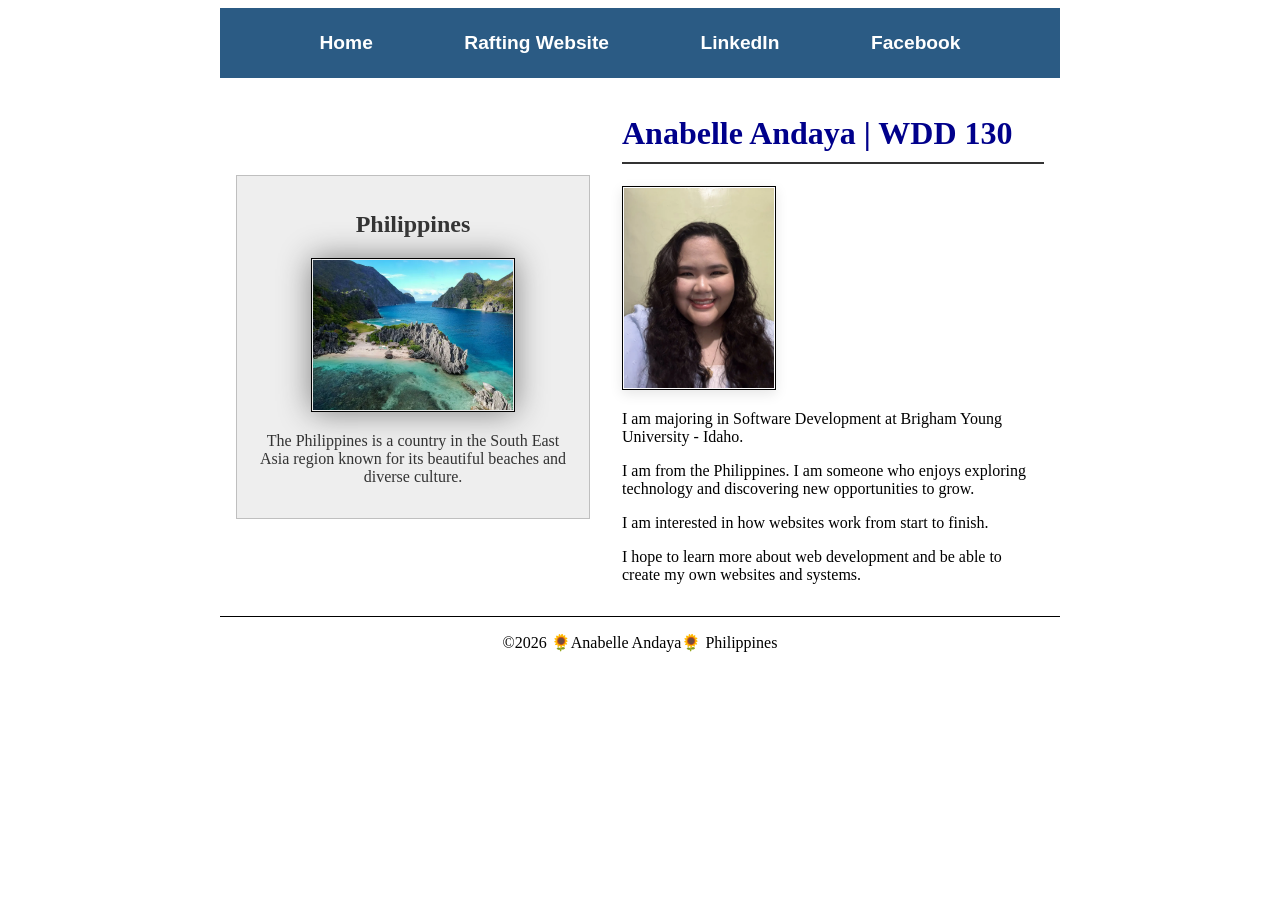
<file: index.html>
<!DOCTYPE html>
<html lang="en">

<head>
    <meta charset="UTF-8">
    <meta name="viewport" content="width=device-width, initial-scale=1.0">
    <title>Anabelle Andaya - WDD 130</title>
    <meta name="description" content="This page is about showing what I learned in WDD 130. I am applying here the concepts that I learned in the learning activities to enhance my home page.">
    <meta name="author" content="Anabelle Andaya">
    <link rel="stylesheet" href="styles/styles.css">
</head>

<body>
    <header>
        <nav>
            <a href="#">Home</a>
            <a href="wwr/">Rafting Website</a>
            <a href="https://www.linkedin.com/" target="_blank" rel="noopener noreferrer">LinkedIn</a>
            <a href="https://www.facebook.com/" target="_blank" rel="noopener noreferrer">Facebook</a>
        </nav>
    </header>

    <div class= "grid">
        <main>
            <h1>Anabelle Andaya | WDD 130</h1>
            <img src="images/profile.webp" alt="This is Anabelle Andaya" width="200">
            <p>I am majoring in Software Development at Brigham Young University - Idaho.</p>
            <p>I am from the Philippines. I am someone who enjoys exploring technology and discovering new opportunities to grow.</p>
            <p>I am interested in how websites work from start to finish.</p>
            <p>I hope to learn more about web development and be able to create my own websites and systems.</p>
        </main>
        <aside>
            <h2>Philippines</h2>
            <img src="images/ph-beach.webp" alt="This is a beach in the Philippines">
            <p>The Philippines is a country in the South East Asia region known for its beautiful beaches and diverse culture.</p>
        </aside>
    </div>

    <footer>
        <p>©️2026 🌻Anabelle Andaya🌻 Philippines</p>
    </footer>
</body>

</html>
</file>
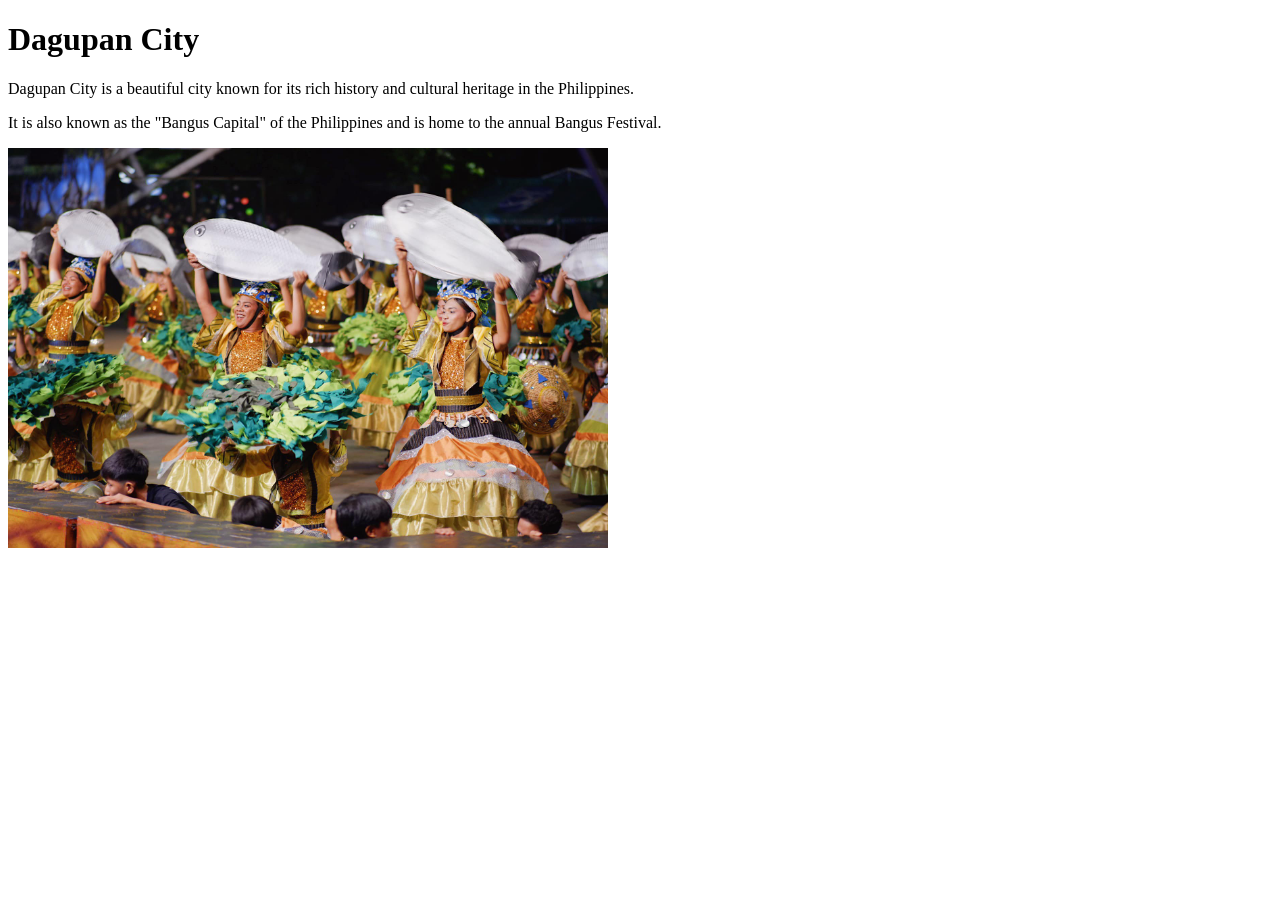
<file: week01/favorite-city.html>
<!DOCTYPE html>
<html lang="en">
    <head>
        <meta charset="UTF-8">
        <meta name="viewport" content="width=device-width, initial-scale=1.0">
        <title>Favorite City</title>
    </head>
    <body>
        <h1>Dagupan City</h1>
        <p>Dagupan City is a beautiful city known for its rich history and cultural heritage in the Philippines.</p>
        <p>It is also known as the "Bangus Capital" of the Philippines and is home to the annual Bangus Festival.</p>

        <img src="images/dagupan-city-bangus-festival.jpeg" alt="Dagupan City Bangus Festival" width="600">
    </body>
</html>
</file>
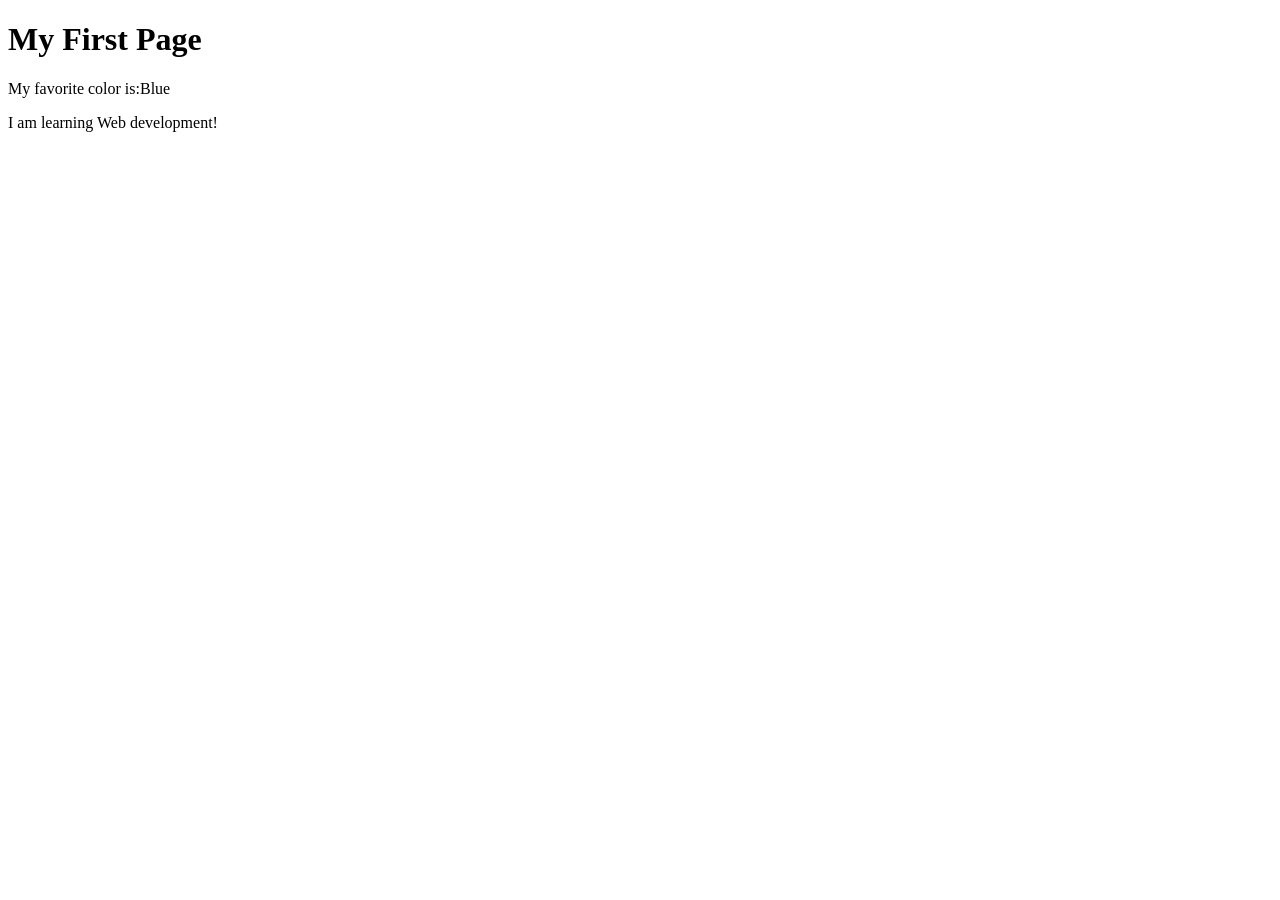
<file: week01/first-page.html>
<!DOCTYPE html>
<html lang="en">

<head>
    <meta charset="UTF-8">
    <meta name="viewport" content="width=device-width, initial-scale=1.0">
    <title>My First Page</title>
</head>

<body>
    <h1>My First Page</h1>
    <p>My favorite color is:Blue </p>
    <p>I am learning Web development!</p>
</body>

</html>
</file>
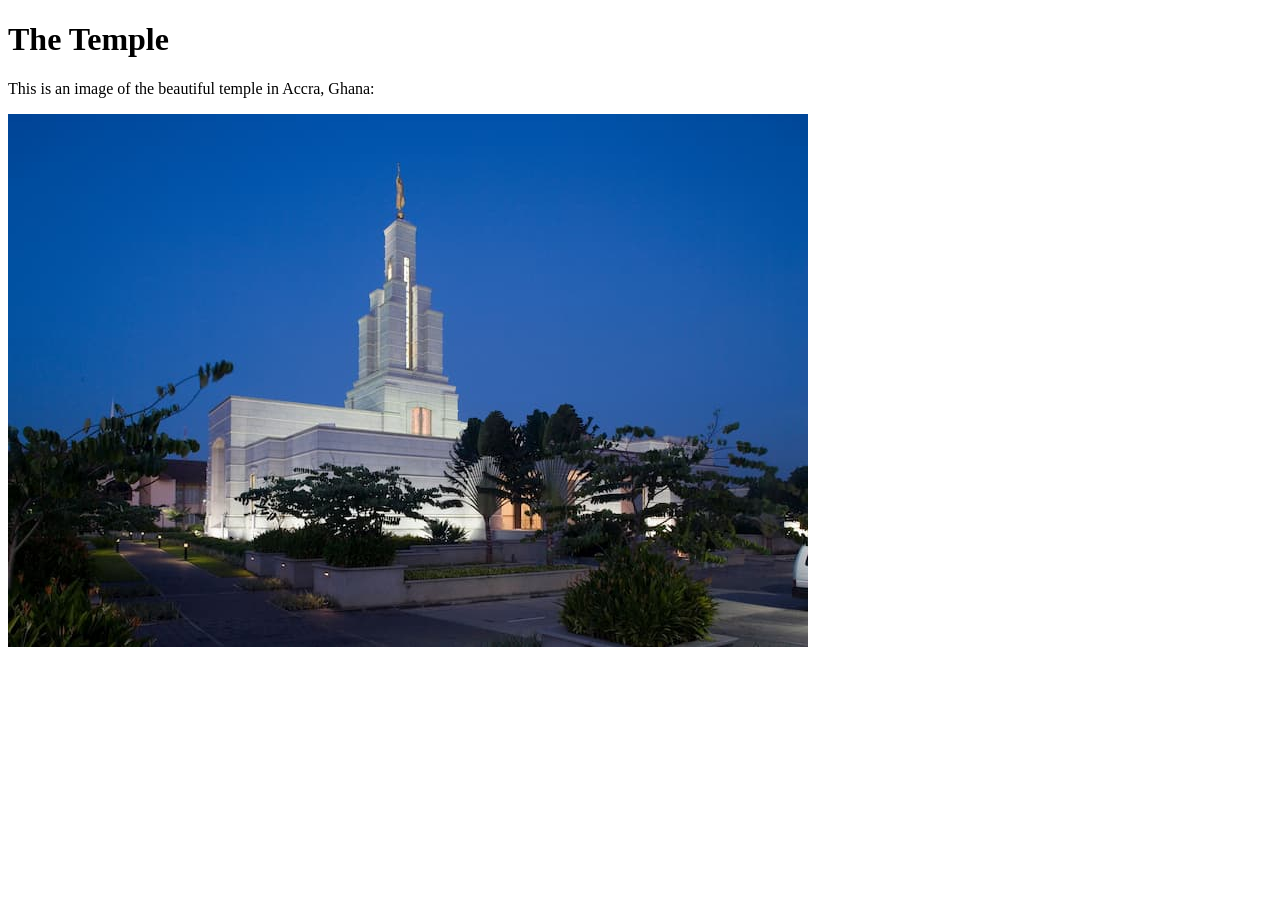
<file: week01/images-solution.html>
<!DOCTYPE html>
<html lang="en">

<head>
    <meta charset="UTF-8">
    <meta name="viewport" content="width=device-width, initial-scale=1.0">
    <title>Temple Image</title>
</head>

<body>
    <h1>The Temple</h1>
    <p>This is an image of the beautiful temple in Accra, Ghana:</p>
    <img src="images/temple-small.jpg" alt="The Accra Ghana Temple">

</body>

</html>
</file>
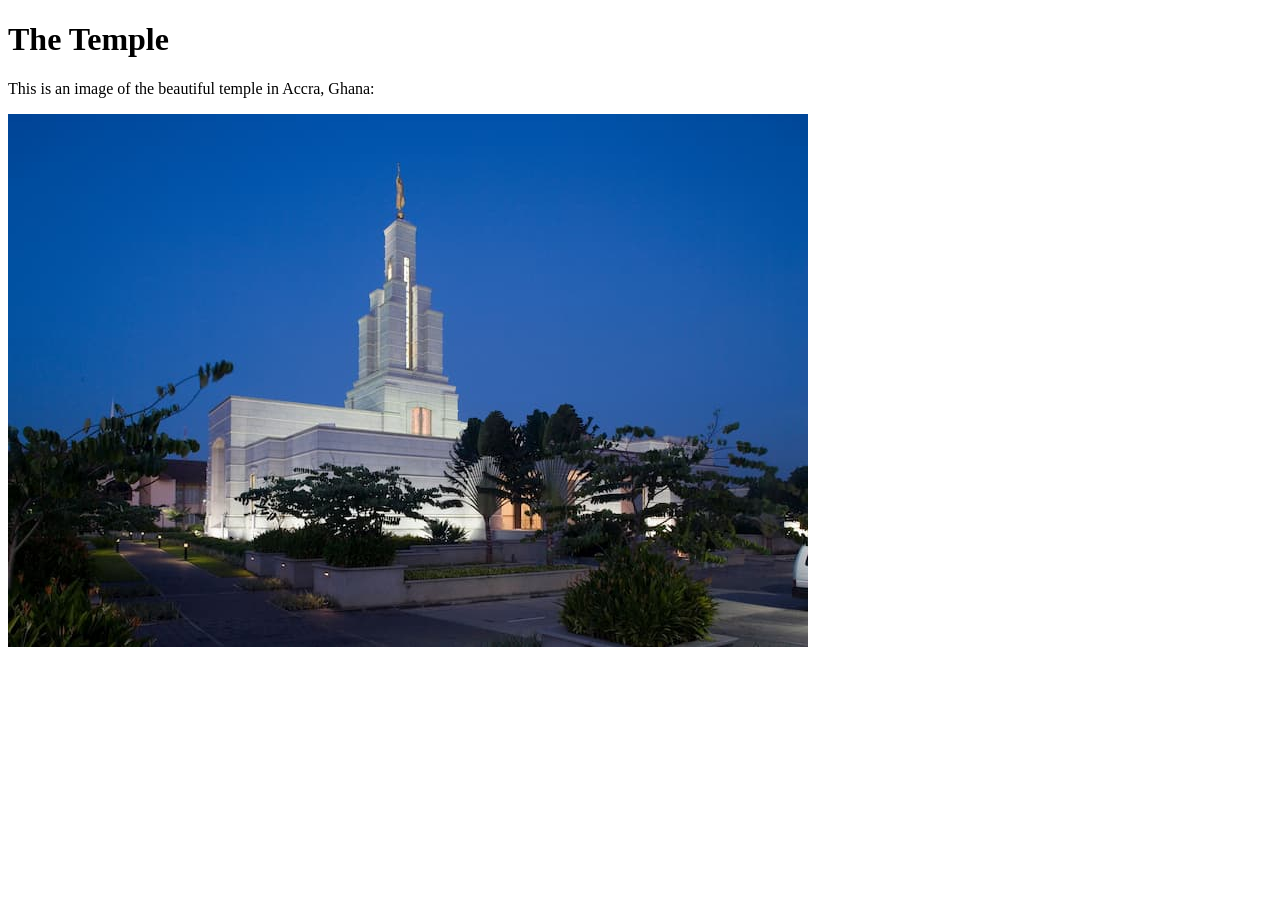
<file: week01/images.html>
<!DOCTYPE html>
<html lang="en">

<head>
    <meta charset="UTF-8">
    <meta name="viewport" content="width=device-width, initial-scale=1.0">
    <title>Temple Image</title>
</head>

<body>
    <h1>The Temple</h1>
    <p>This is an image of the beautiful temple in Accra, Ghana:</p>
    <img src="images/temple-small.jpg" alt="The Accra Ghana Temple" width="800" height="533">

</body>

</html>
</file>
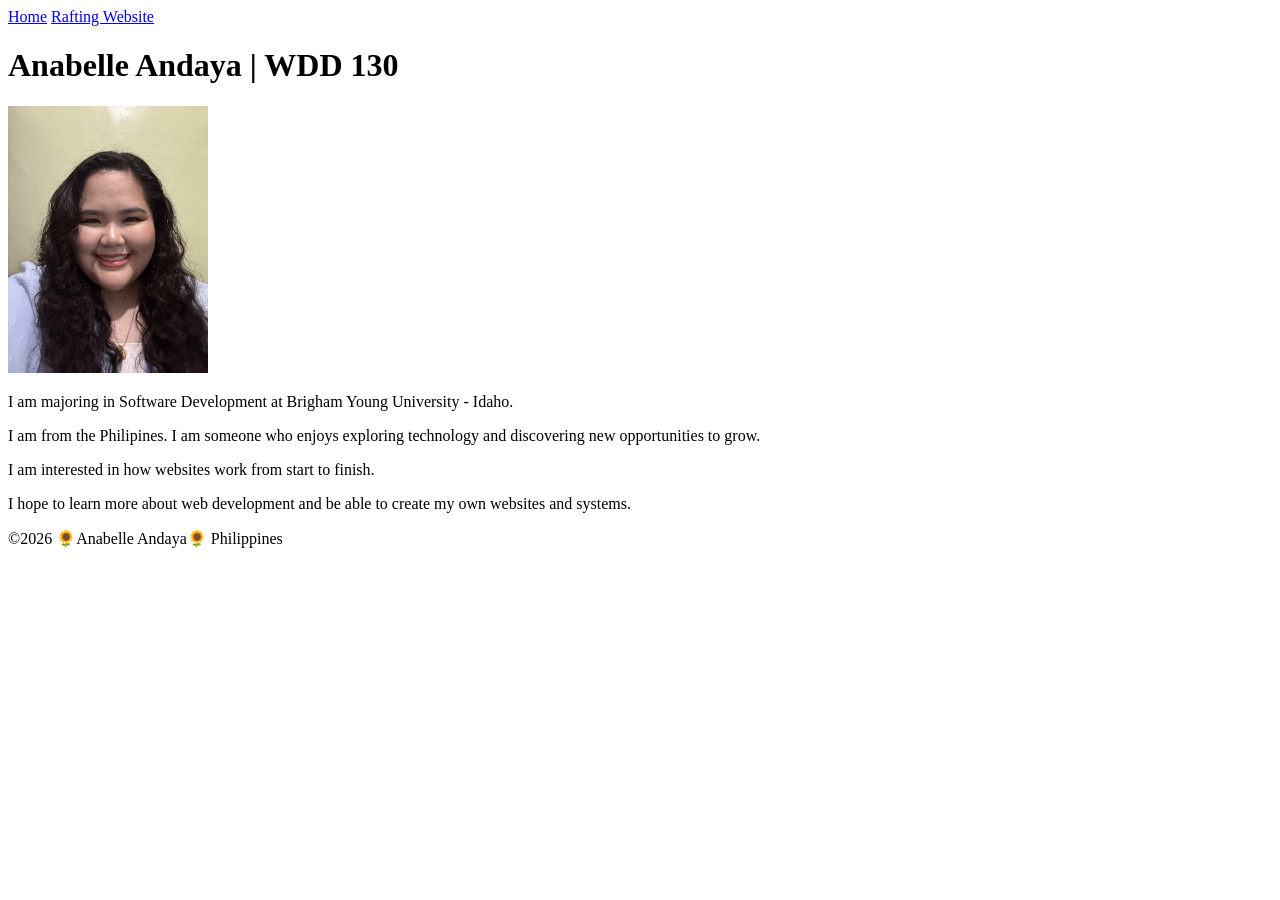
<file: week01/my-profile.html>
<!DOCTYPE html>
<html lang="en">

<head>
    <meta charset="UTF-8">
    <meta name="viewport" content="width=device-width, initial-scale=1.0">
    <title>Anabelle Andaya - WDD 130</title>
</head>

<body>
    <header>
        <nav>
            <a href="#">Home</a>
            <a href="wwr/">Rafting Website</a>
        </nav>
    </header>
    <main>
        <h1>Anabelle Andaya | WDD 130</h1>
        <img src="images/profile.webp" alt="This is Anabelle Andaya" width="200">
        <p>I am majoring in Software Development at Brigham Young University - Idaho.</p>
        <p>I am from the Philipines. I am someone who enjoys exploring technology and discovering new opportunities to grow.</p>
        <p>I am interested in how websites work from start to finish.</p>
        <p>I hope to learn more about web development and be able to create my own websites and systems.</p>
    </main>

    <footer>
        <p>©️2026 🌻Anabelle Andaya🌻 Philippines</p>
    </footer>
</body>

</html>
</file>
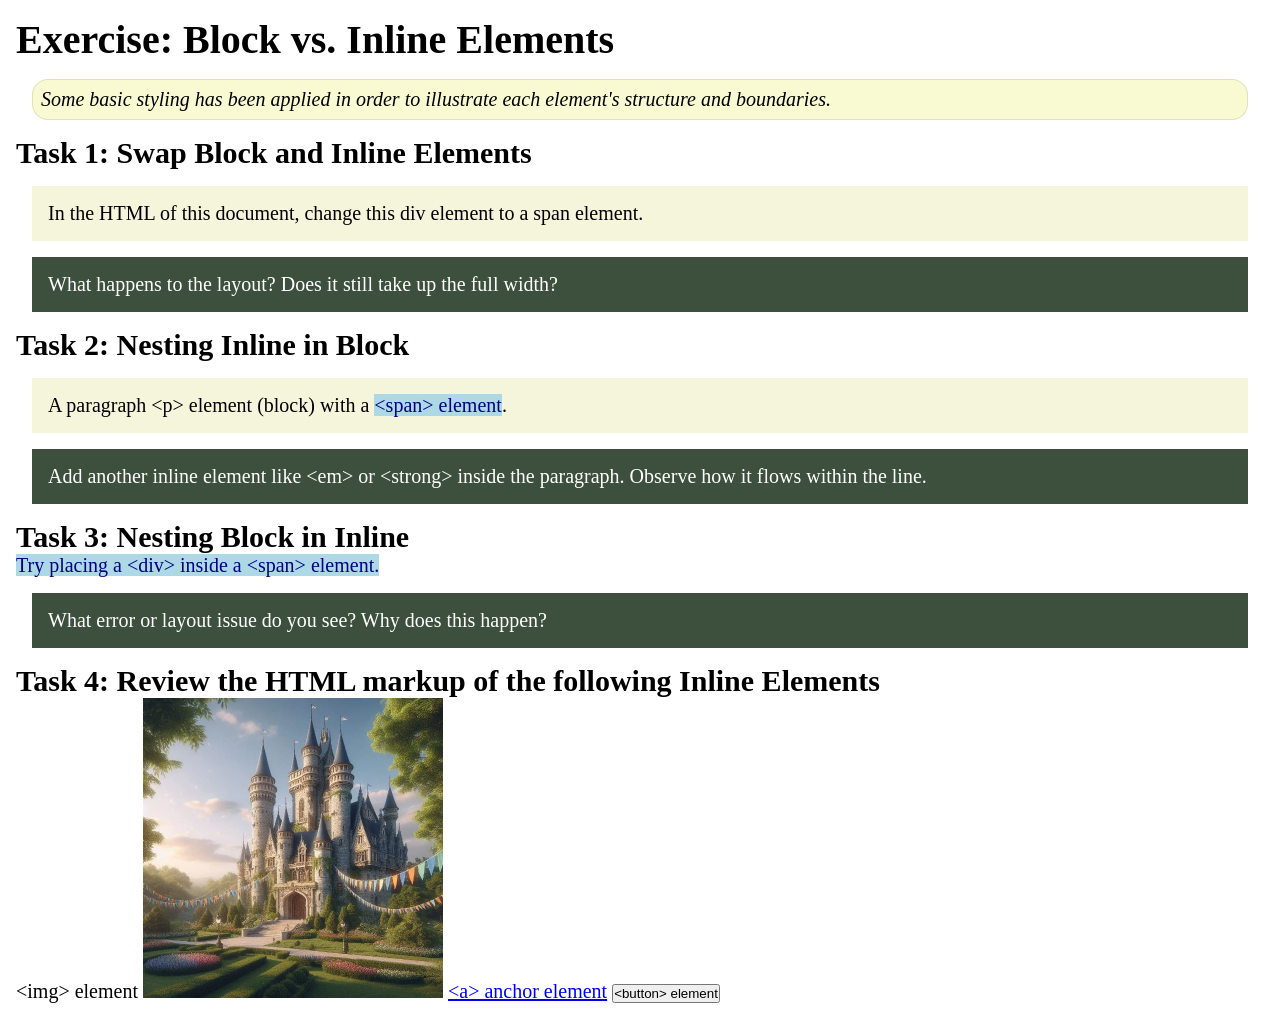
<file: week02/block-vs-inline.html>
<!DOCTYPE html>
<html lang="en">

<head>
    <meta charset="UTF-8">
    <meta name="viewport" content="width=device-width, initial-scale=1.0">
    <title>Exercise: Block vs. Inline Elements</title>
    <link rel="stylesheet" href="styles/block-vs-inline.css">
</head>

<body>
    <main>
        <h1>Exercise: Block vs. Inline Elements</h1>
        <p class="note">Some basic styling has been applied in order to illustrate each element's structure and boundaries.</p>

        <h2>Task 1: Swap Block and Inline Elements</h2>
        <div>In the HTML of this document, change this div element to a span element.</div>

        <p class="question">What happens to the layout? Does it still take up the full width?</p>

        <h2>Task 2: Nesting Inline in Block</h2>
        <p>A paragraph &lt;p&gt; element (block) with a <span>&lt;span&gt; element</span>.</p>
        <p class="question">Add another inline element like &lt;em&gt; or &lt;strong&gt; inside the paragraph. Observe how it flows within the line.</p>

        <h2>Task 3: Nesting Block in Inline</h2>
        <span>Try placing a &lt;div&gt; inside a &lt;span&gt; element.</span>
        <p class="question">What error or layout issue do you see? Why does this happen?</p>

        <h2>Task 4: Review the HTML markup of the following Inline Elements</h2>
        &lt;img&gt; element
        <img src="images/castle.webp" alt="placeholder image (images are inline)" width="300" height="300">
        <a href="https://churchofjesuschrist.org">&lt;a&gt; anchor element</a>
        <button type="button">&lt;button&gt; element</button>
    </main>
</body>

</html>
</file>
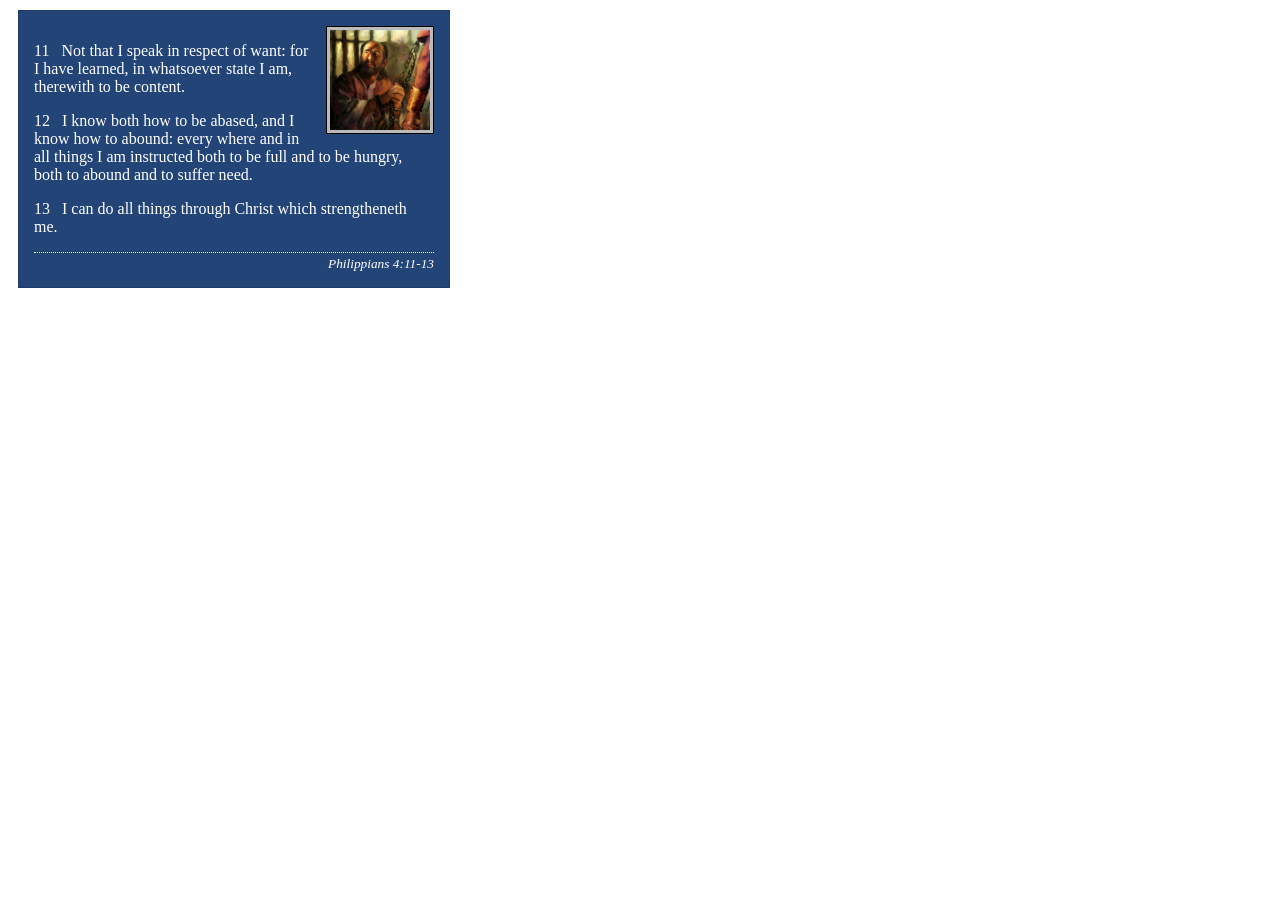
<file: week02/box-model-solution.html>
<!DOCTYPE html>
<html lang="en">

<head>
    <meta charset="UTF-8">
    <meta name="viewport" content="width=device-width, initial-scale=1.0">
    <title>Box Model Activity</title>
    <link rel="stylesheet" href="styles/box-model-solution.css">
</head>

<body>
    <main>
        <div class="callout">
            <img src="images/apostle-paul-imprisoned.webp" alt="Paul the Apostle - Imprisoned in Rome" width="200" height="200">
            <blockquote>
                <p>11 &nbsp; Not that I speak in respect of want: for I have learned, in whatsoever state I am, therewith to be content.</p>
                <p>12 &nbsp; I know both how to be abased, and I know how to abound: every where and in all things I am instructed both to be full and to be hungry, both to abound and to suffer need.</p>
                <p>13 &nbsp; I can do all things through Christ which strengtheneth me.</p>
            </blockquote>
            <cite>Philippians 4:11-13</cite>
        </div>
    </main>
</body>

</html>
</file>
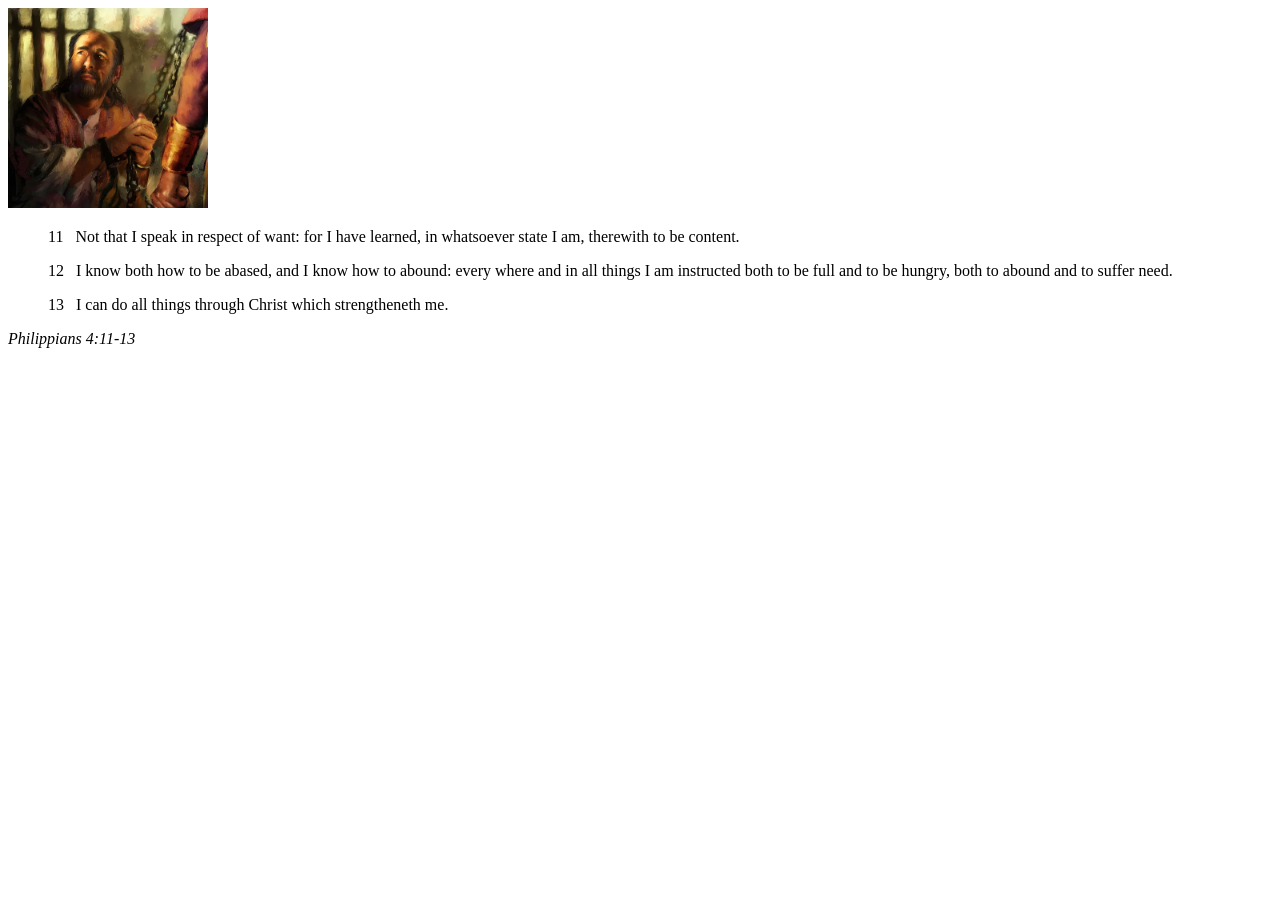
<file: week02/box-model.html>
<!DOCTYPE html>
<html lang="en">

<head>
    <meta charset="UTF-8">
    <meta name="viewport" content="width=device-width, initial-scale=1.0">
    <title>Box Model Activity</title>
    <link rel="stylesheet" href="styles/box-model.css">
</head>

<body>
    <main>
        <div class="callout">
            <img src="images/apostle-paul-imprisoned.webp" alt="Paul the Apostle - Imprisoned in Rome" width="200" height="200">
            <blockquote>
                <p>11 &nbsp; Not that I speak in respect of want: for I have learned, in whatsoever state I am, therewith to be content.</p>
                <p>12 &nbsp; I know both how to be abased, and I know how to abound: every where and in all things I am instructed both to be full and to be hungry, both to abound and to suffer need.</p>
                <p>13 &nbsp; I can do all things through Christ which strengtheneth me.</p>
            </blockquote>
            <cite>Philippians 4:11-13</cite>
        </div>
    </main>
</body>

</html>
</file>
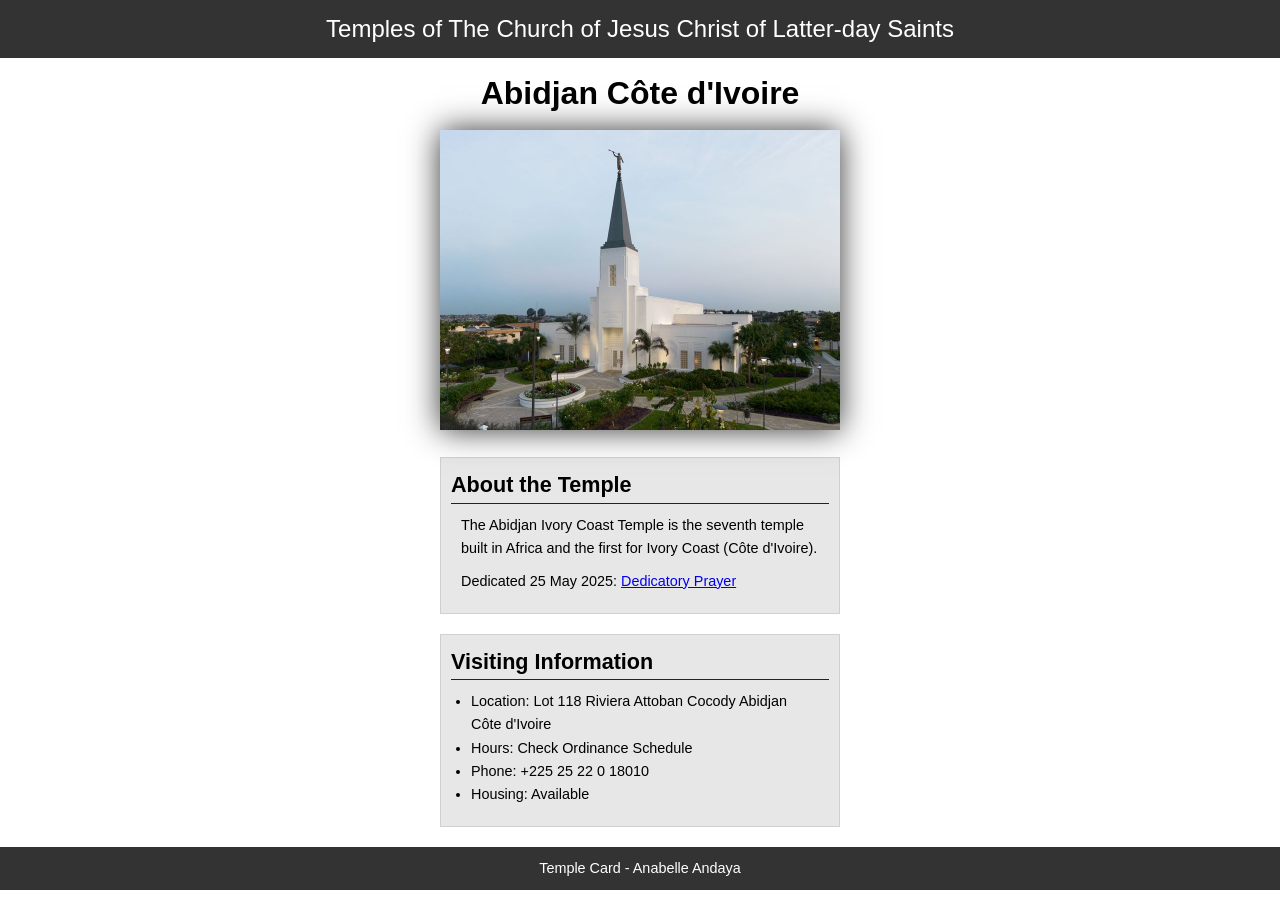
<file: week02/temple.html>
<!DOCTYPE html>
<html lang="en">

<head>
    <meta charset="UTF-8">
    <meta name="viewport" content="width=device-width, initial-scale=1.0">
    <title>Temple Card - Abidjan Côte d'Ivoire</title>
    <link rel="stylesheet" href="styles/temple.css">
</head>

<body>
    <header>
        <p>Temples of The Church of Jesus Christ of Latter-day Saints</p>
    </header>
    <main>
        <h1>Abidjan Côte d'Ivoire</h1>
        <picture>
            <img src="images/abidjan-ivory-coast.jpeg" alt="Abidjan Côte d'Ivoire Temple">
        </picture>
        <section>
            <h2>About the Temple</h2>
            <p>The Abidjan Ivory Coast Temple is the seventh temple built in Africa and the first for Ivory Coast (Côte d'Ivoire).</p>
            <p>Dedicated 25 May 2025: <a href="https://www.churchofjesuschrist.org/temples/dedicatory-prayer/abidjan-ivory-coast-temple/2025-05-25?lang=eng" target="_blank" rel="noopener noreferrer">Dedicatory Prayer</a></p>
        </section>
        <section>
            <h2>Visiting Information</h2>
            <ul>
                <li>Location: Lot 118 Riviera Attoban Cocody Abidjan Côte d'Ivoire</li>
                <li>Hours: Check Ordinance Schedule</li>
                <li>Phone: +225 25 22 0 18010</li>
                <li>Housing: Available</li>
            </ul>
        </section>
    </main>
    <footer>
        <p>Temple Card - Anabelle Andaya</p>
    </footer>
</body>

</html>
</file>
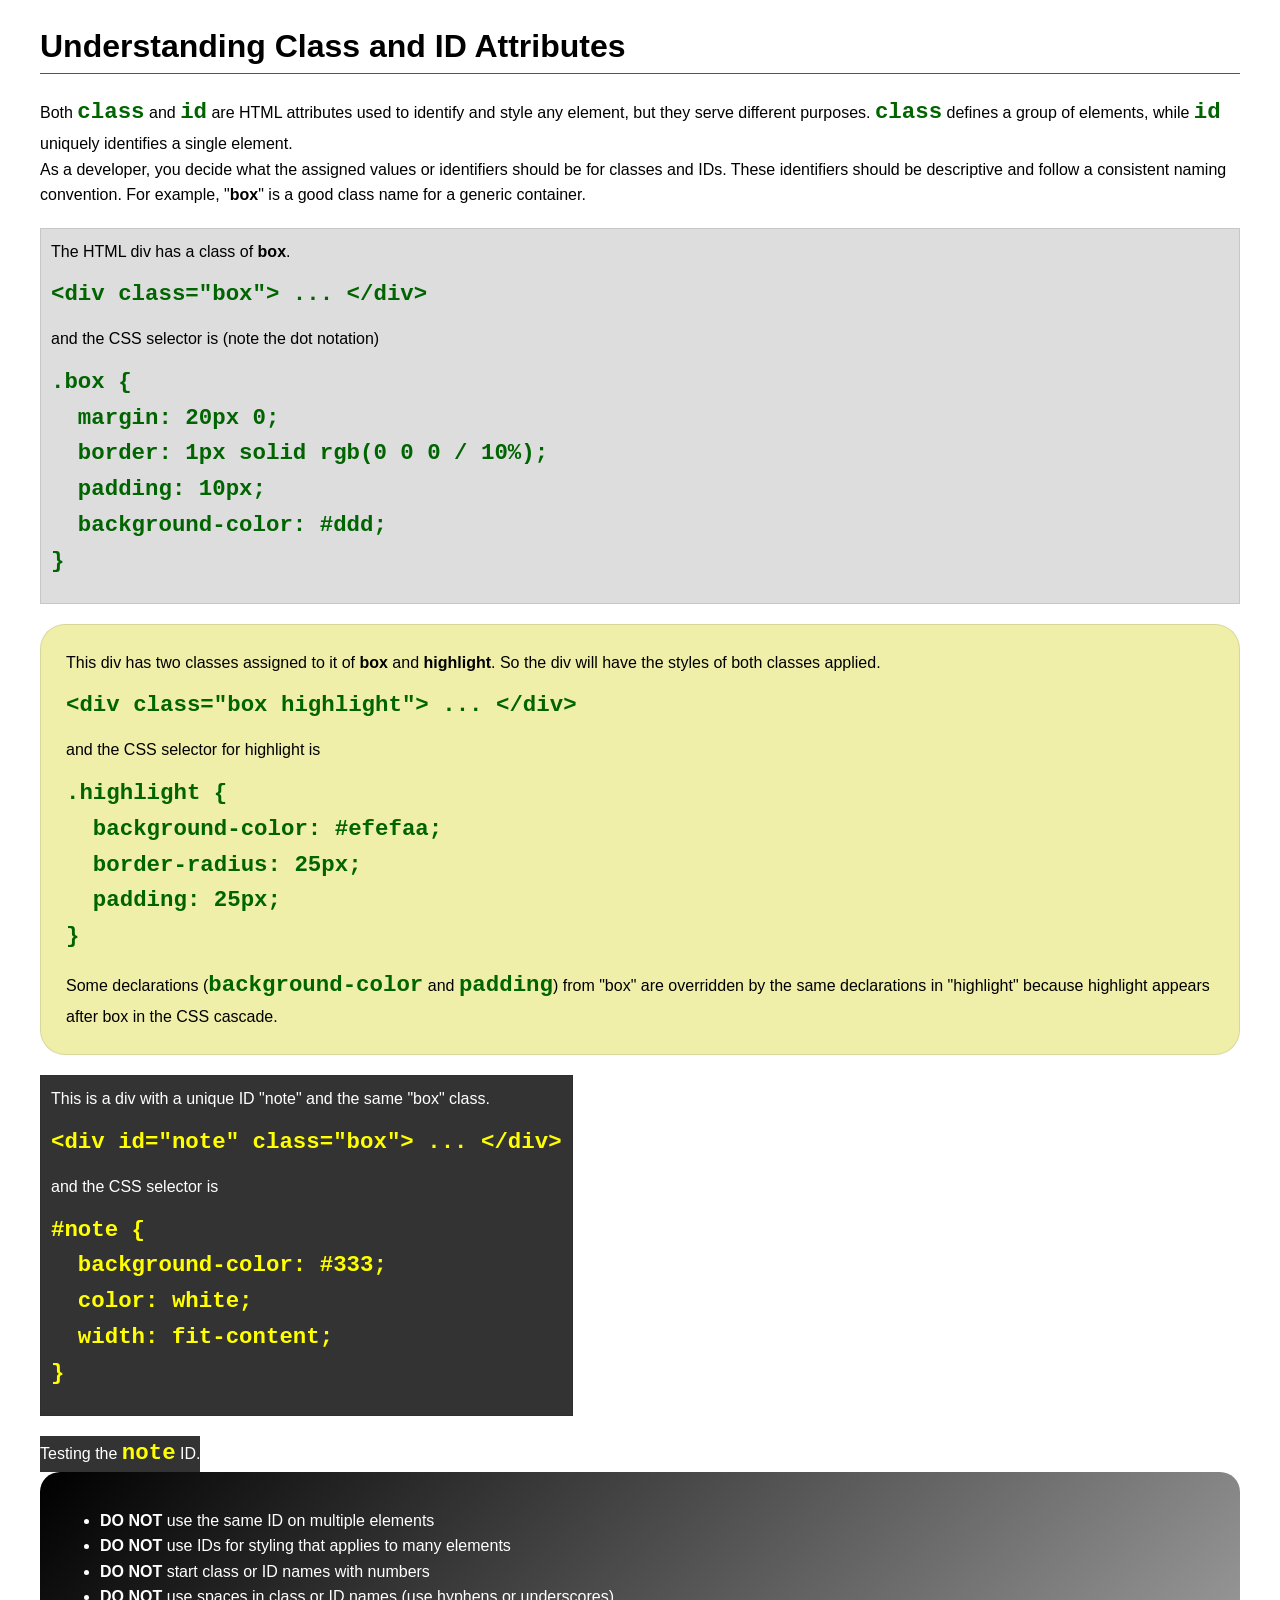
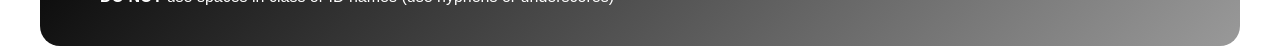
<file: week03/class-and-id.html>
<!DOCTYPE html>
<html lang="en">

<head>
    <meta charset="UTF-8">
    <meta name="viewport" content="width=device-width, initial-scale=1.0">
    <title>Class vs ID Attributes</title>
    <link rel="stylesheet" href="styles/class-and-id.css">
</head>

<body>
    <h1>Understanding Class and ID Attributes</h1>
    <p>Both <code>class</code> and <code>id</code> are HTML attributes used to identify and style any element, but they serve different purposes. <code>class</code> defines a group of elements, while <code>id</code> uniquely identifies a single element.</p>
    <p>As a developer, you decide what the assigned values or identifiers should be for classes and IDs. These identifiers should be descriptive and follow a consistent naming convention. For example, "<strong>box</strong>" is a good class name for a generic container.</p>
    <div class="box">
        <p>The HTML div has a class of <strong>box</strong>.</p>
        <pre><code class="html">&lt;div class="box"&gt; ... &lt;/div&gt;</code></pre>
        and the CSS selector is (note the dot notation)
        <pre><code class="css">.box {
  margin: 20px 0;
  border: 1px solid rgb(0 0 0 / 10%);
  padding: 10px;
  background-color: #ddd; 
}</code></pre>
    </div>

    <div class="box highlight">
        <p>This div has two classes assigned to it of <strong>box</strong> and <strong>highlight</strong>. So the div will have the styles of both classes applied.</p>
        <pre><code class="html">&lt;div class="box highlight"&gt; ... &lt;/div&gt;</code></pre>
        and the CSS selector for highlight is
        <pre><code class="css">.highlight {
  background-color: #efefaa;
  border-radius: 25px;
  padding: 25px;
}</code></pre>
        <p>Some declarations (<code>background-color</code> and <code>padding</code>) from "box" are overridden by the same declarations in "highlight" because highlight appears after box in the CSS cascade.</p>
    </div>

    <div id="note" class="box">
        <p>This is a div with a unique ID "note" and the same "box" class.</p>
        <pre><code class="html">&lt;div id="note" class="box"&gt; ... &lt;/div&gt;</code></pre>
        and the CSS selector is
        <pre><code class="css">#note {
  background-color: #333;
  color: white;
  width: fit-content;
}</code></pre>
    </div>

    <div id="note">
        <p>Testing the <code>note</code> ID.</p>
    </div>

    <section id="best-practice">
        <ul>
            <li><strong>DO NOT</strong> use the same ID on multiple elements</li>
            <li><strong>DO NOT</strong> use IDs for styling that applies to many elements</li>
            <li><strong>DO NOT</strong> start class or ID names with numbers</li>
            <li><strong>DO NOT</strong> use spaces in class or ID names (use hyphens or underscores)</li>
        </ul>
    </section>

</body>

</html>
</file>
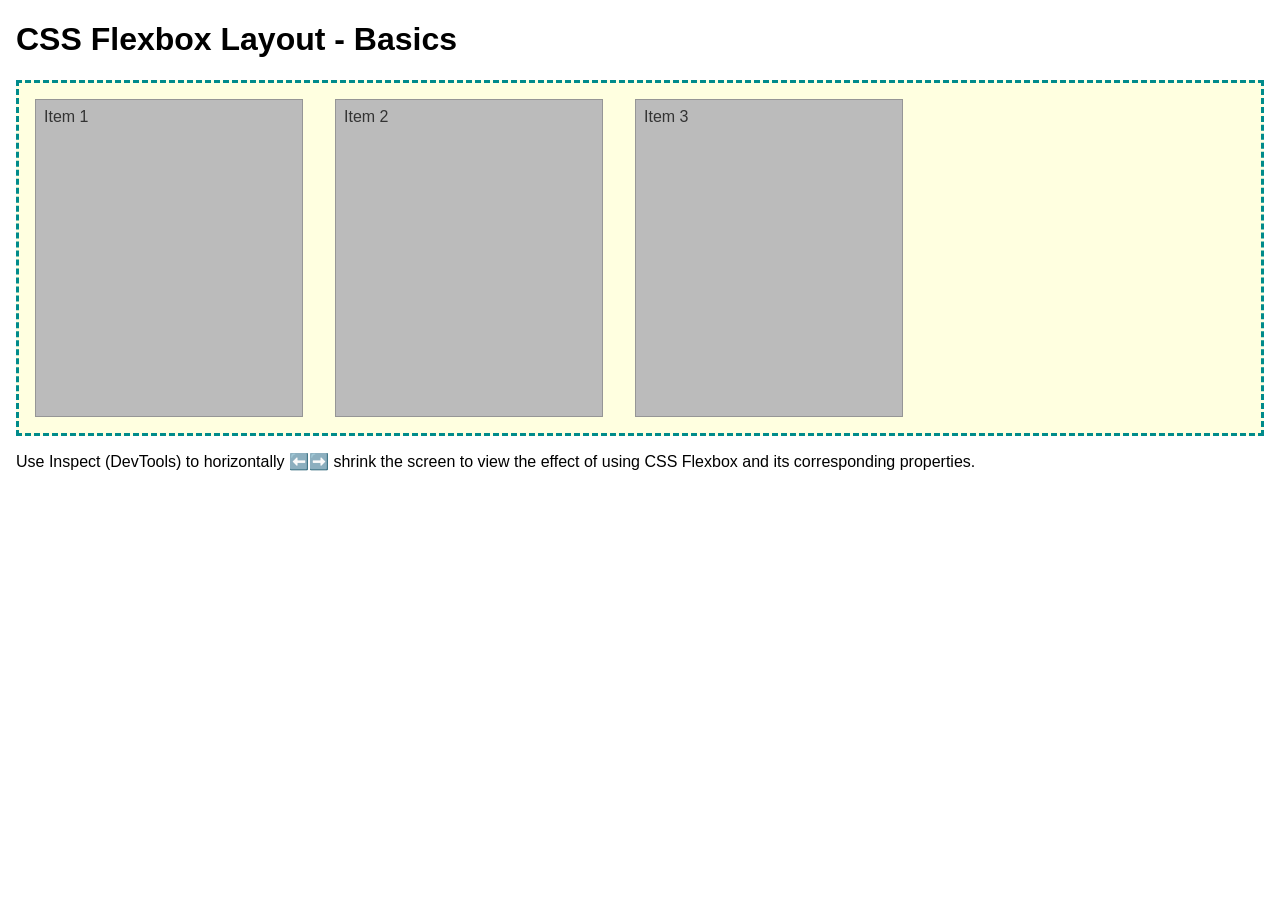
<file: week04/flexbox-layout.html>
<!DOCTYPE html>
<html lang="en">

<head>
    <meta charset="UTF-8">
    <meta name="viewport" content="width=device-width, initial-scale=1.0">
    <title>CSS Flexbox Layout - Basics</title>
    <link rel="stylesheet" href="styles/flexbox.css">
</head>

<body>
    <main>
        <h1>CSS Flexbox Layout - Basics</h1>
        <div class="flex-container">
            <div class="flex-item item1">Item 1</div>
            <div class="flex-item item2">Item 2</div>
            <div class="flex-item item3">Item 3</div>
        </div>
        <p>Use Inspect (DevTools) to horizontally ⬅️➡️ shrink the screen to view the effect of using CSS Flexbox and its corresponding properties.</p>
    </main>
</body>

</html>
</file>
<file: styles/styles.css>
nav {
    background-color: #2b5b84;
    padding: 1rem;
    display: flex;
    justify-content: space-evenly;
    align-items: center;
}

nav a {
    color: white;
    display: block;
    padding: 0.5rem;
    font-family: sans-serif;
    font-size: 1.2rem;
    font-weight: 700;
    text-decoration: none;
}

h1 {
    color: darkblue;
    border-bottom: 2px solid #333333;
    padding-bottom: 10px;
}

img {
    width: 150px;
    height: auto;
    border: 1px solid black;
    padding: 1px;
    box-shadow: 0 0 30px gray;
}

p {
    padding: 0;
}

.grid {
    display: grid;
    align-items: center;
}

main {
    grid-column: 2/3;
    margin: 1rem;
}

aside {
    width: 20rem;
    position: relative;
    grid-column: 1/2;
    grid-row: 1/2;
    margin: 1rem;
    border: 1px solid rgb(0 0 0 / 0.2);
    padding: 1rem;
    background-color: #eee;
    color: #333;
    text-align: center;
}

aside img {
        width: 200px;
        height: auto;
}

main img {
    width: 150px;
    height: auto;
    border: 1px solid black;
    padding: 1px;
    box-shadow: 0px 4px 12px rgba(0, 0, 0, 0.1);
}

footer {
    margin-top: 15px;
    border-top: 1px solid #000;
    text-align: center;
}

header, .grid, footer {
    max-width: 840px;
    margin: 0 auto;
}
</file>
<file: week02/styles/block-vs-inline.css>
* {
    margin: 0;
    padding: 0;
}

body {
    font-size: 20px;
    margin: 1rem;
}

p,
div {
    background-color: beige;
    margin: 1rem;
    padding: 1rem;
}

span {
    color: navy;
    background-color: lightblue;
}

code {
    margin: 0;
    padding: 0;
    color: green;
    font-size: 1.2rem;
}

.note {
    font-style: italic;
    background-color: lightgoldenrodyellow;
    border-radius: 1rem;
    border: 1px solid rgb(0 0 0 / 10%);
    margin: 1rem;
    padding: .5rem;
}

.question {
    background-color: #3d503d;
    color: #fff;
}
</file>
<file: week02/styles/box-model-solution.css>
.callout {
    max-width: 400px;
    margin: 10px;
    border: 1px solid rgb(0 0 0 / 10%);
    padding: 15px;
    background-color: #247;
    color: #fff;
}

.callout img {
    float: right;
    margin: 0 0 10px 15px;
    border: 1px solid #000;
    padding: 3px;
    background-color: #bbb;
    width: 100px;
    height: auto;
}

blockquote {
    margin: 0;
}

cite {
    display: block;
    border-top: 1px dotted #fff;
    padding-top: 3px;
    text-align: right;
    font-size: smaller;
}
</file>
<file: week02/styles/box-model.css>
.callout {
    /* write declarations here */
}

.callout img {
    /* write declarations here */
}

blockquote {
    /* write declarations here */
}

cite {
    /* write declarations here */
}
</file>
<file: week02/styles/temple.css>
* {
    margin: 0;
    padding: 0;
    box-sizing: border-box;
}

body {
    font-family: Arial, sans-serif;
    line-height: 1.6;
}

header, footer {
    background-color: #333;
    color: #fff;
    padding: 10px;
    text-align: center;
    font-size: 1.5rem;
}

main {
    width: 400px;
    margin: 0 auto;
}

h1 {
    margin: 10px;
    text-align: center;
}

h2 {
    border-bottom: 1px solid #222;
}

img {
    width: 100%;
    height: auto;
    box-shadow: 0 0 30px #333;
}

section {
    margin: 20px 0;
    border: 1px solid rgb(0 0 0 / 10%);
    padding: 10px;
    background-color: #e7e7e7;
    font-size: .9rem;
}

section p {
    margin: 10px;
}

ul {
    margin: 10px 20px;
}

footer {
    font-size: .9rem;
}
</file>
<file: week03/styles/class-and-id.css>
body {
    font-family: Arial, sans-serif;
    line-height: 1.6;
    margin: 0;
    padding: 0 40px;
}

h1 {
    border-bottom: 1px solid rgb(0 110 182);
    padding-bottom: 0;
}

p {
    margin: 0;
}

code {
    color: darkgreen;
    font-weight: 700;
    font-size: 1.4rem;
}

/* Class examples - can be reused */
.box {
    margin: 20px 0;
    border: 1px solid rgb(0 0 0 / 10%);
    padding: 10px;
    background-color: #ddd;
    /* this is shorthand for #dddddd */
}

.highlight {
    background-color: #efefaa;
    border-radius: 25px;
    padding: 25px;
}

/* ID examples - should be unique */

#note {
    background-color: #333;
    color: white;
    width: fit-content;
}

#note code {
    color: yellow;
}

#best-practice {
    background: linear-gradient(135deg, #000 0%, #999 100%);
    color: white;
    border-radius: 20px;
    padding: 20px;
}
</file>
<file: week04/styles/flexbox.css>
body {
    font-family: Helvetica, Arial, sans-serif;
    margin: 1rem;
}

.flex-container {
    border: 3px dashed darkcyan;
    background-color: lightyellow;
    display: flex;
    flex-wrap: wrap;
}

.flex-item {
    width: 250px;
    margin: 1rem;
    border: 1px solid rgb(0 0 0 / 20%);
    padding: 0.5rem;
    background-color: #bbb;
    color: #333;
}

.item1 {
    min-height: 100px;
}

.item2 {
    min-height: 200px;
}

.item3 {
    min-height: 300px;
}
</file>
